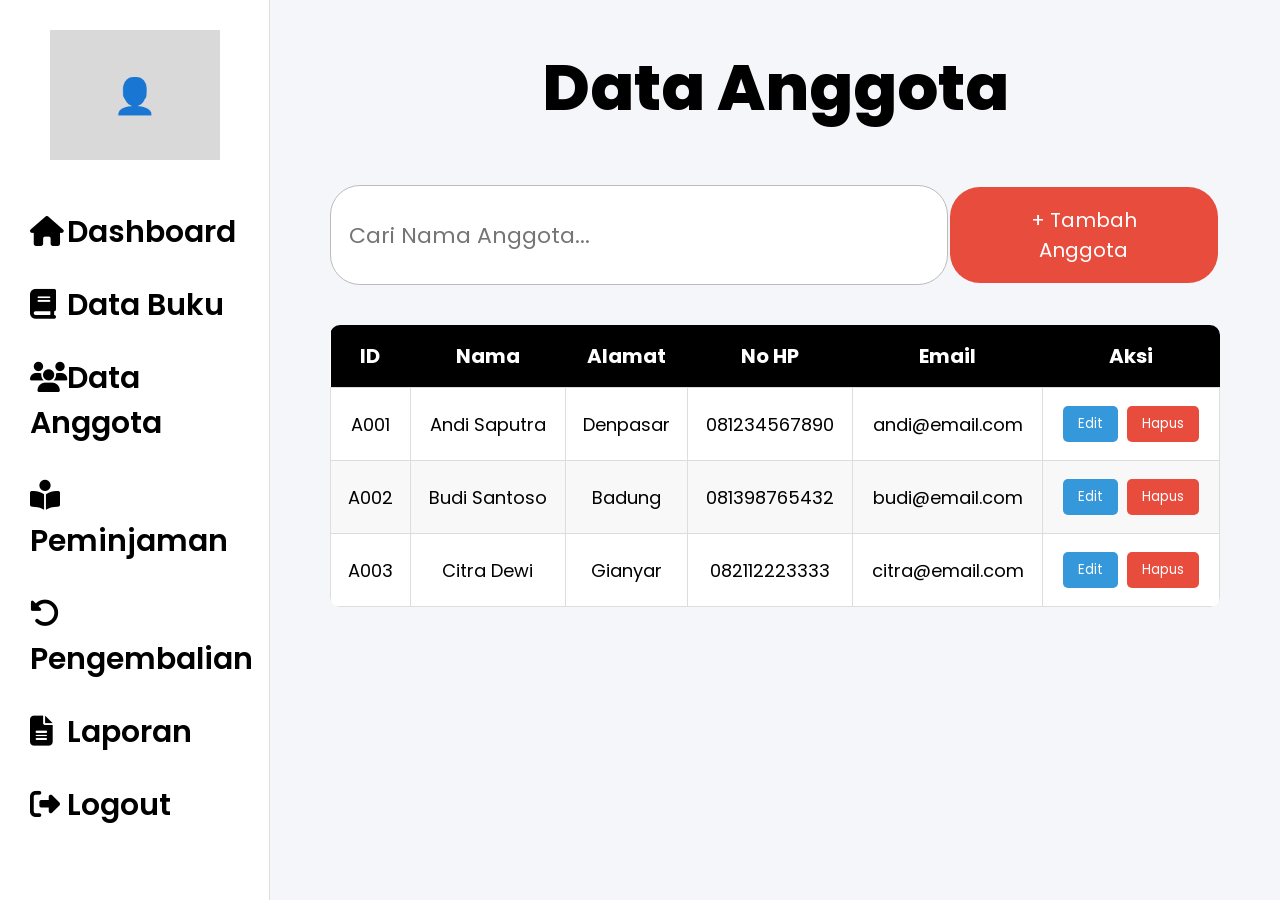
<file: anggota.html>
<!DOCTYPE html>
<html lang="id">
<head>

<meta charset="UTF-8">

<meta name="viewport" content="width=device-width, initial-scale=1.0">

<title>Data Anggota</title>

<link rel="stylesheet" href="css/style.css">

<link rel="stylesheet"
href="https://cdnjs.cloudflare.com/ajax/libs/font-awesome/6.5.2/css/all.min.css">

</head>

<body>

<div class="wrapper">

<aside class="sidebar">

<div class="logo">👤</div>

<ul>

<li><a href="dashboard.html"><i class="fa-solid fa-house"></i> Dashboard</a></li>

<li><a href="buku.html"><i class="fa-solid fa-book"></i> Data Buku</a></li>

<li><a href="anggota.html"><i class="fa-solid fa-users"></i> Data Anggota</a></li>

<li><a href="peminjaman.html"><i class="fa-solid fa-book-open-reader"></i> Peminjaman</a></li>

<li><a href="pengembalian.html"><i class="fa-solid fa-rotate-left"></i> Pengembalian</a></li>

<li><a href="laporan.html"><i class="fa-solid fa-file-lines"></i> Laporan</a></li>

<li><a href="index.html"><i class="fa-solid fa-right-from-bracket"></i> Logout</a></li>

</ul>

</aside>

<main class="main">

<h1 class="title">

Data Anggota

</h1>

<div class="top-bar">

<input
type="text"
class="search"
placeholder="Cari Nama Anggota...">

<button class="add">

+ Tambah Anggota

</button>

</div>

<table>

<thead>

<tr>

<th>ID</th>

<th>Nama</th>

<th>Alamat</th>

<th>No HP</th>

<th>Email</th>

<th>Aksi</th>

</tr>

</thead>

<tbody>

<tr>

<td>A001</td>

<td>Andi Saputra</td>

<td>Denpasar</td>

<td>081234567890</td>

<td>andi@email.com</td>

<td>

<button>Edit</button>

<button>Hapus</button>

</td>

</tr>

<tr>

<td>A002</td>

<td>Budi Santoso</td>

<td>Badung</td>

<td>081398765432</td>

<td>budi@email.com</td>

<td>

<button>Edit</button>

<button>Hapus</button>

</td>

</tr>

<tr>

<td>A003</td>

<td>Citra Dewi</td>

<td>Gianyar</td>

<td>082112223333</td>

<td>citra@email.com</td>

<td>

<button>Edit</button>

<button>Hapus</button>

</td>

</tr>

</tbody>

</table>

</main>

</div>

</body>
</html>
</file>
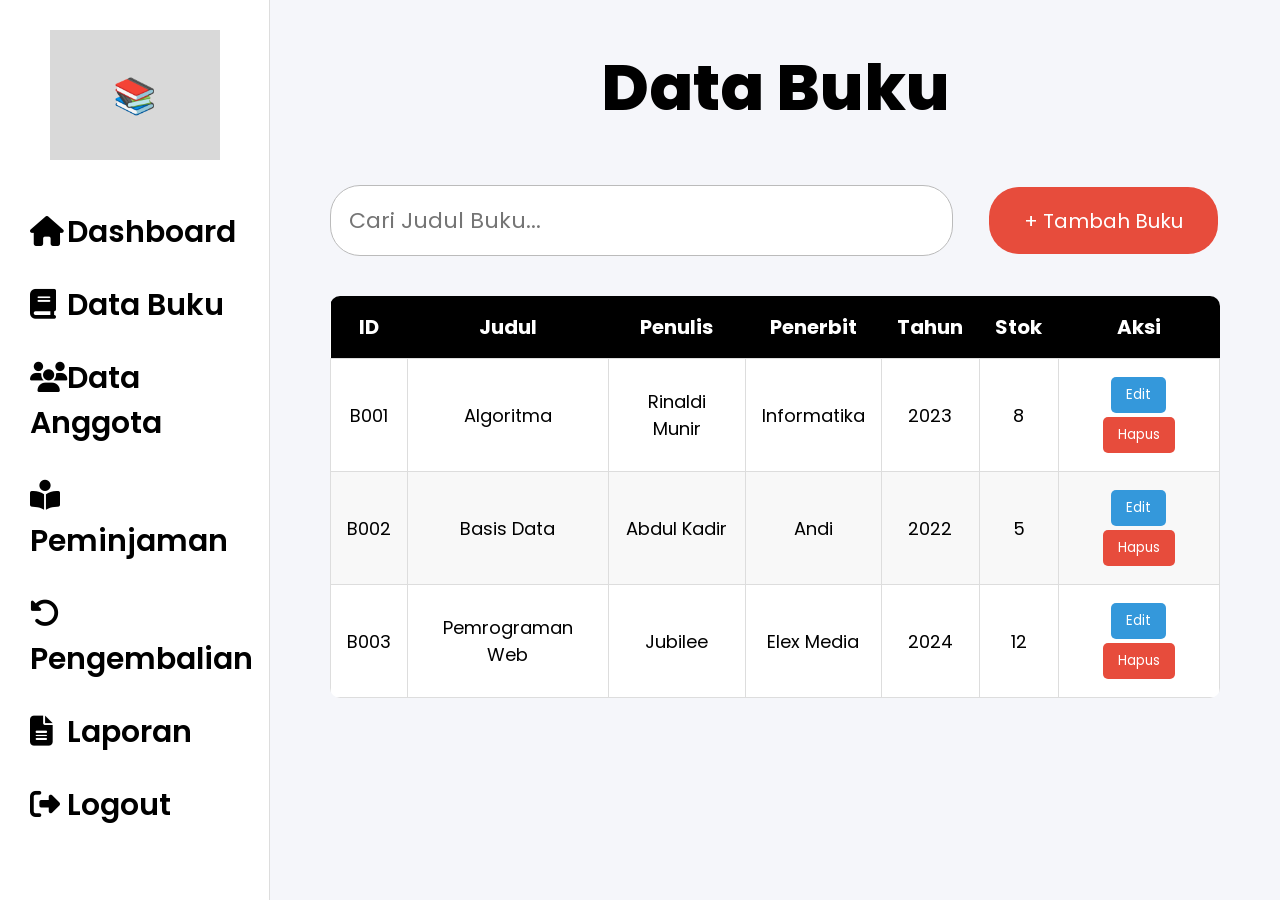
<file: buku.html>
<!DOCTYPE html>
<html lang="id">
<head>
    <meta charset="UTF-8">
    <meta name="viewport" content="width=device-width, initial-scale=1.0">
    <title>Data Buku</title>

    <link rel="stylesheet" href="css/style.css">

    <link rel="stylesheet"
    href="https://cdnjs.cloudflare.com/ajax/libs/font-awesome/6.5.2/css/all.min.css">
</head>

<body>

<div class="wrapper">

    <aside class="sidebar">

        <div class="logo">📚</div>

        <ul>
            <li><a href="dashboard.html"><i class="fa-solid fa-house"></i> Dashboard</a></li>
            <li><a href="buku.html"><i class="fa-solid fa-book"></i> Data Buku</a></li>
            <li><a href="anggota.html"><i class="fa-solid fa-users"></i> Data Anggota</a></li>
            <li><a href="peminjaman.html"><i class="fa-solid fa-book-open-reader"></i> Peminjaman</a></li>
            <li><a href="pengembalian.html"><i class="fa-solid fa-rotate-left"></i> Pengembalian</a></li>
            <li><a href="laporan.html"><i class="fa-solid fa-file-lines"></i> Laporan</a></li>
            <li><a href="index.html"><i class="fa-solid fa-right-from-bracket"></i> Logout</a></li>
        </ul>

    </aside>

    <main class="main">

        <h1 class="title">Data Buku</h1>

        <div class="top-bar">

            <input
                type="text"
                class="search"
                placeholder="Cari Judul Buku...">

            <button class="add">
                + Tambah Buku
            </button>

        </div>

        <table>

            <thead>

                <tr>

                    <th>ID</th>
                    <th>Judul</th>
                    <th>Penulis</th>
                    <th>Penerbit</th>
                    <th>Tahun</th>
                    <th>Stok</th>
                    <th>Aksi</th>

                </tr>

            </thead>

            <tbody>

                <tr>

                    <td>B001</td>
                    <td>Algoritma</td>
                    <td>Rinaldi Munir</td>
                    <td>Informatika</td>
                    <td>2023</td>
                    <td>8</td>

                    <td>

                        <button>Edit</button>

                        <button>Hapus</button>

                    </td>

                </tr>

                <tr>

                    <td>B002</td>
                    <td>Basis Data</td>
                    <td>Abdul Kadir</td>
                    <td>Andi</td>
                    <td>2022</td>
                    <td>5</td>

                    <td>

                        <button>Edit</button>

                        <button>Hapus</button>

                    </td>

                </tr>

                <tr>

                    <td>B003</td>
                    <td>Pemrograman Web</td>
                    <td>Jubilee</td>
                    <td>Elex Media</td>
                    <td>2024</td>
                    <td>12</td>

                    <td>

                        <button>Edit</button>

                        <button>Hapus</button>

                    </td>

                </tr>

            </tbody>

        </table>

    </main>

</div>

</body>
</html>
</file>
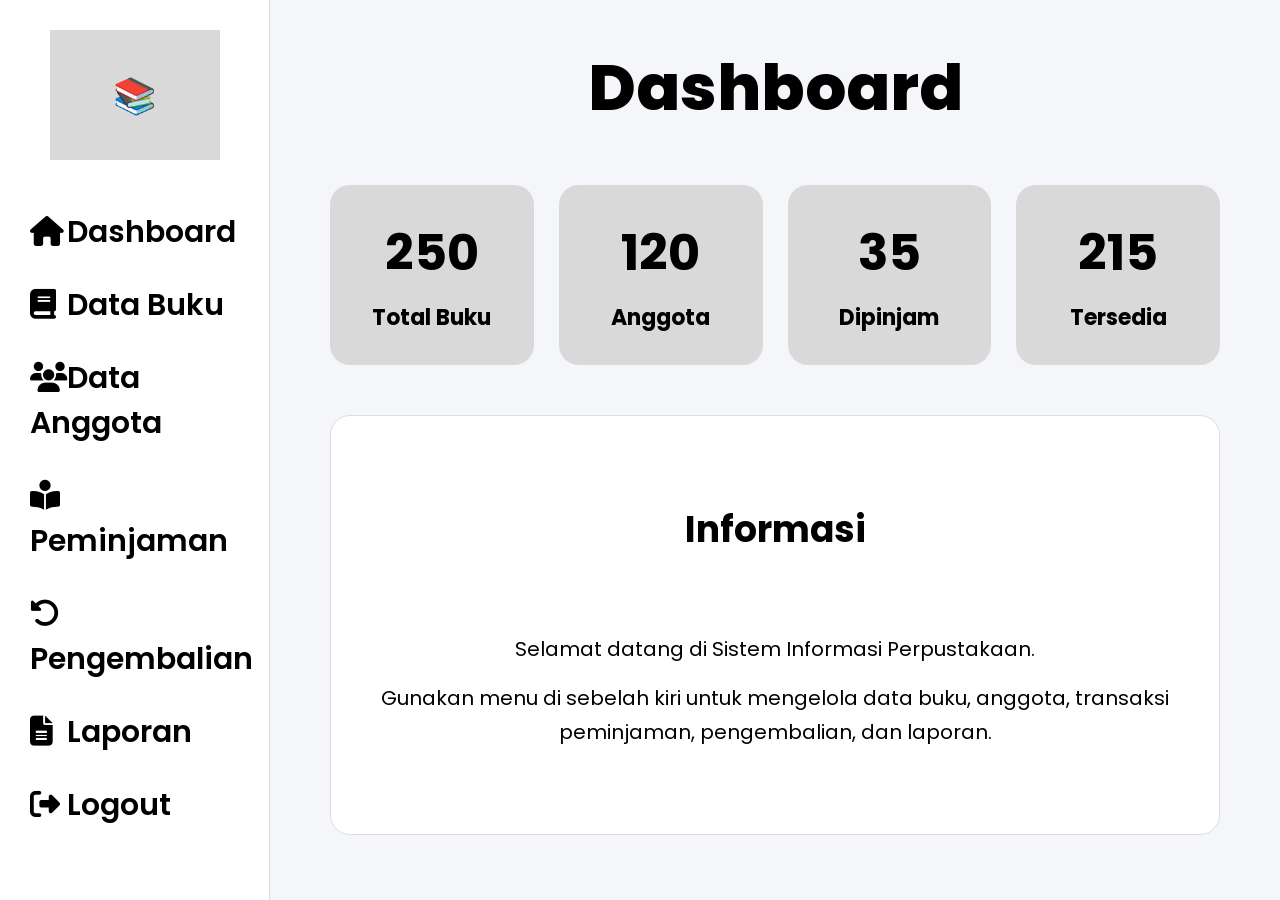
<file: dashboard.html>
<!DOCTYPE html>
<html lang="id">

<head>

    <meta charset="UTF-8">
    <meta name="viewport" content="width=device-width, initial-scale=1.0">

    <title>Dashboard</title>

    <link rel="stylesheet" href="css/style.css">

    <link rel="stylesheet"
    href="https://cdnjs.cloudflare.com/ajax/libs/font-awesome/6.5.2/css/all.min.css">

</head>

<body>

<div class="wrapper">

    <!-- Sidebar -->

    <aside class="sidebar">

        <div class="logo">
            📚
        </div>

        <ul>

            <li>
                <a href="dashboard.html">
                    <i class="fa-solid fa-house"></i>
                    Dashboard
                </a>
            </li>

            <li>
                <a href="buku.html">
                    <i class="fa-solid fa-book"></i>
                    Data Buku
                </a>
            </li>

            <li>
                <a href="anggota.html">
                    <i class="fa-solid fa-users"></i>
                    Data Anggota
                </a>
            </li>

            <li>
                <a href="peminjaman.html">
                    <i class="fa-solid fa-book-open-reader"></i>
                    Peminjaman
                </a>
            </li>

            <li>
                <a href="pengembalian.html">
                    <i class="fa-solid fa-rotate-left"></i>
                    Pengembalian
                </a>
            </li>

            <li>
                <a href="laporan.html">
                    <i class="fa-solid fa-file-lines"></i>
                    Laporan
                </a>
            </li>

            <li>
                <a href="index.html">
                    <i class="fa-solid fa-right-from-bracket"></i>
                    Logout
                </a>
            </li>

        </ul>

    </aside>

    <!-- Main -->

    <main class="main">

        <h1 class="title">

            Dashboard

        </h1>

        <div class="cards">

            <div class="card">

                <div>

                    <h2>250</h2>

                    <p>Total Buku</p>

                </div>

            </div>

            <div class="card">

                <div>

                    <h2>120</h2>

                    <p>Anggota</p>

                </div>

            </div>

            <div class="card">

                <div>

                    <h2>35</h2>

                    <p>Dipinjam</p>

                </div>

            </div>

            <div class="card">

                <div>

                    <h2>215</h2>

                    <p>Tersedia</p>

                </div>

            </div>

        </div>

        <div class="chart">

            <div>

                <h2>Informasi</h2>

                <br>

                <p>

                    Selamat datang di Sistem Informasi Perpustakaan.

                </p>

                <p>

                    Gunakan menu di sebelah kiri untuk mengelola data buku,

                    anggota, transaksi peminjaman, pengembalian,

                    dan laporan.

                </p>

            </div>

        </div>

    </main>

</div>

</body>

</html>
</file>
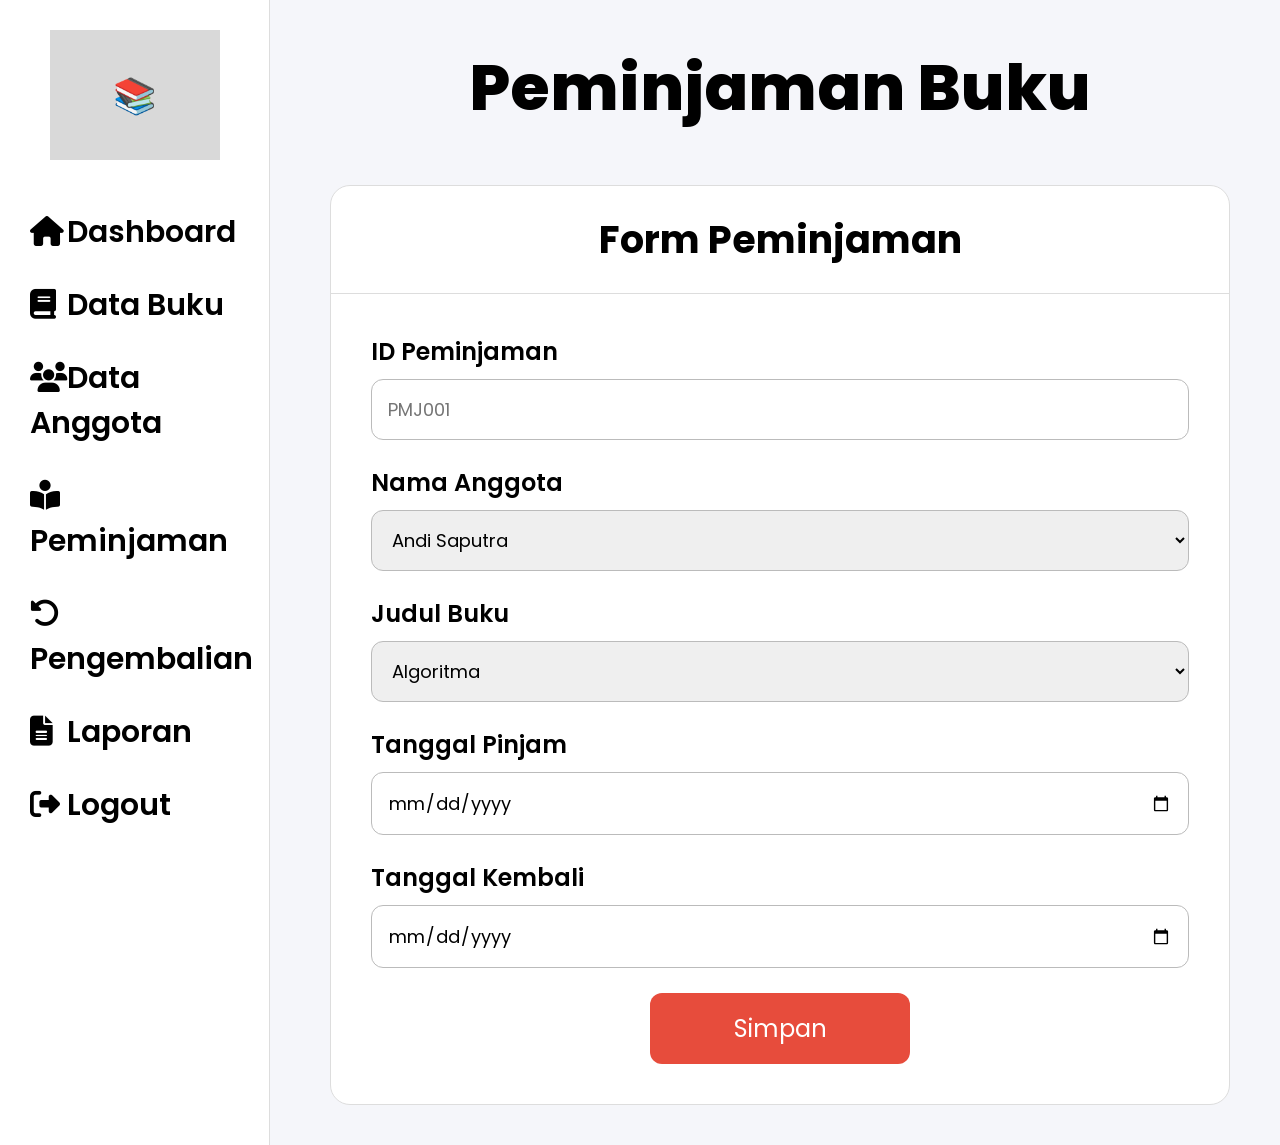
<file: peminjaman.html>
<!DOCTYPE html>
<html lang="id">
<head>
<meta charset="UTF-8">
<meta name="viewport" content="width=device-width, initial-scale=1.0">
<title>Peminjaman Buku</title>

<link rel="stylesheet" href="css/style.css">

<link rel="stylesheet"
href="https://cdnjs.cloudflare.com/ajax/libs/font-awesome/6.5.2/css/all.min.css">

</head>
<body>

<div class="wrapper">

<aside class="sidebar">

<div class="logo">📚</div>

<ul>
<li><a href="dashboard.html"><i class="fa-solid fa-house"></i> Dashboard</a></li>
<li><a href="buku.html"><i class="fa-solid fa-book"></i> Data Buku</a></li>
<li><a href="anggota.html"><i class="fa-solid fa-users"></i> Data Anggota</a></li>
<li><a href="peminjaman.html"><i class="fa-solid fa-book-open-reader"></i> Peminjaman</a></li>
<li><a href="pengembalian.html"><i class="fa-solid fa-rotate-left"></i> Pengembalian</a></li>
<li><a href="laporan.html"><i class="fa-solid fa-file-lines"></i> Laporan</a></li>
<li><a href="index.html"><i class="fa-solid fa-right-from-bracket"></i> Logout</a></li>
</ul>

</aside>

<main class="main">

<h1 class="title">Peminjaman Buku</h1>

<div class="form-box">

<div class="form-header">
Form Peminjaman
</div>

<div class="form-body">

<label>ID Peminjaman</label>
<input type="text" placeholder="PMJ001">

<label>Nama Anggota</label>
<select>
<option>Andi Saputra</option>
<option>Budi Santoso</option>
<option>Citra Dewi</option>
</select>

<label>Judul Buku</label>
<select>
<option>Algoritma</option>
<option>Basis Data</option>
<option>Pemrograman Web</option>
</select>

<label>Tanggal Pinjam</label>
<input type="date">

<label>Tanggal Kembali</label>
<input type="date">

<button class="save">
Simpan
</button>

</div>

</div>

</main>

</div>

</body>
</html>
</file>
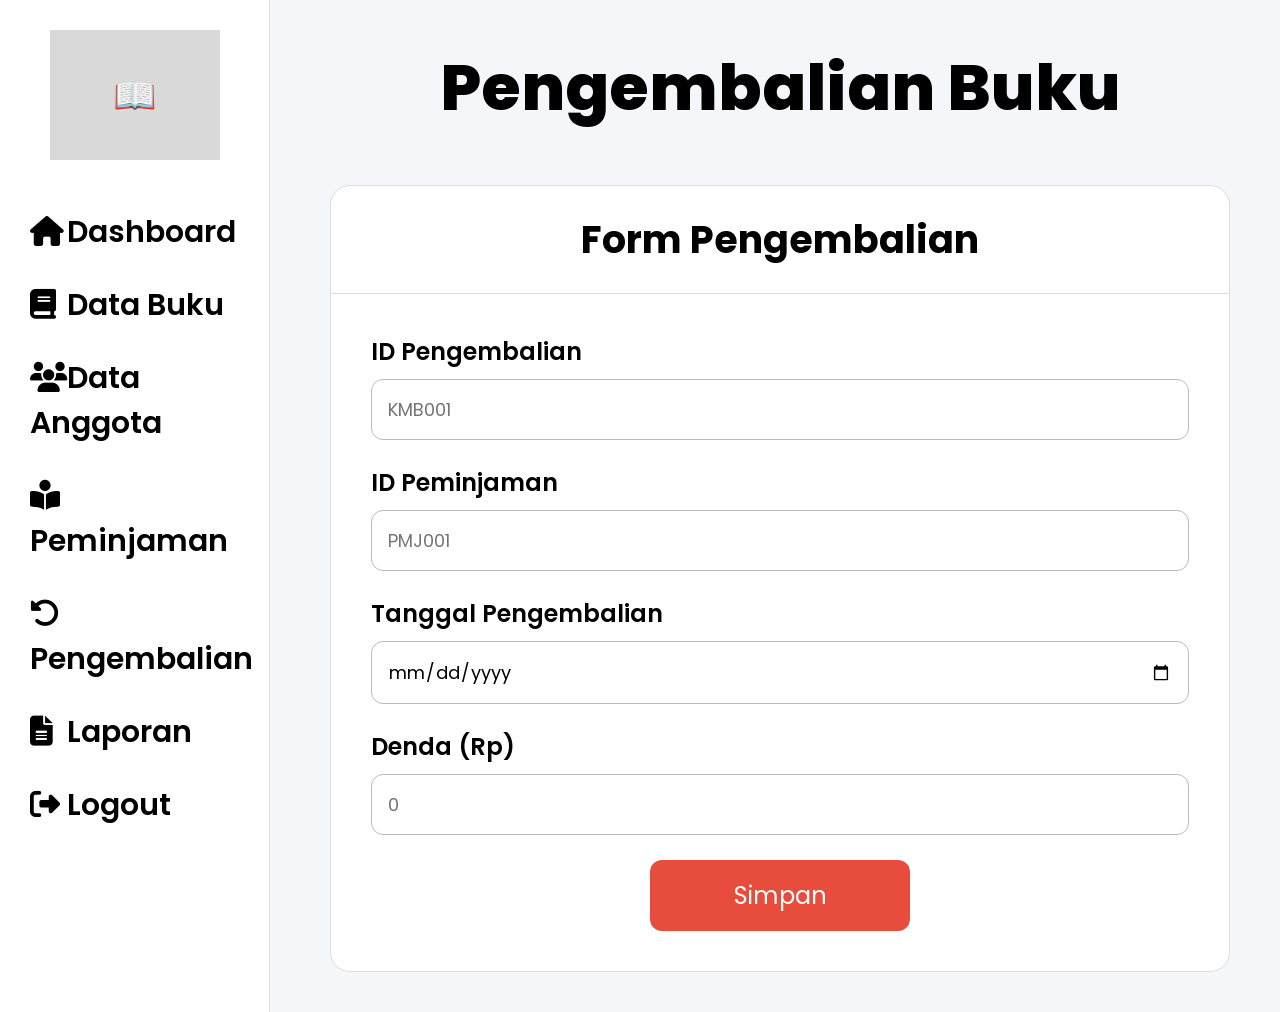
<file: pengembalian.html>
<!DOCTYPE html>
<html lang="id">
<head>

<meta charset="UTF-8">
<meta name="viewport" content="width=device-width, initial-scale=1.0">

<title>Pengembalian Buku</title>

<link rel="stylesheet" href="css/style.css">

<link rel="stylesheet"
href="https://cdnjs.cloudflare.com/ajax/libs/font-awesome/6.5.2/css/all.min.css">

</head>

<body>

<div class="wrapper">

<aside class="sidebar">

<div class="logo">📖</div>

<ul>
<li><a href="dashboard.html"><i class="fa-solid fa-house"></i> Dashboard</a></li>
<li><a href="buku.html"><i class="fa-solid fa-book"></i> Data Buku</a></li>
<li><a href="anggota.html"><i class="fa-solid fa-users"></i> Data Anggota</a></li>
<li><a href="peminjaman.html"><i class="fa-solid fa-book-open-reader"></i> Peminjaman</a></li>
<li><a href="pengembalian.html"><i class="fa-solid fa-rotate-left"></i> Pengembalian</a></li>
<li><a href="laporan.html"><i class="fa-solid fa-file-lines"></i> Laporan</a></li>
<li><a href="index.html"><i class="fa-solid fa-right-from-bracket"></i> Logout</a></li>
</ul>

</aside>

<main class="main">

<h1 class="title">Pengembalian Buku</h1>

<div class="form-box">

<div class="form-header">
Form Pengembalian
</div>

<div class="form-body">

<label>ID Pengembalian</label>
<input type="text" placeholder="KMB001">

<label>ID Peminjaman</label>
<input type="text" placeholder="PMJ001">

<label>Tanggal Pengembalian</label>
<input type="date">

<label>Denda (Rp)</label>
<input type="number" placeholder="0">

<button class="save">
Simpan
</button>

</div>

</div>

</main>

</div>

</body>
</html>
</file>
<file: css/style.css>
/* ===========================
   GOOGLE FONT
=========================== */

@import url('https://fonts.googleapis.com/css2?family=Poppins:wght@300;400;500;600;700;800&display=swap');

*{
    margin:0;
    padding:0;
    box-sizing:border-box;
    font-family:'Poppins',sans-serif;
}

body{
    background:#f5f6fa;
}

/* ===========================
LOGIN
=========================== */

.login-container{

    width:100%;
    min-height:100vh;

    display:flex;
    flex-direction:column;
    justify-content:center;
    align-items:center;

    padding:40px;
}

.login-title{

    font-size:58px;
    font-weight:800;
    margin-bottom:50px;
}

.login-content{

    width:1200px;
    display:flex;
    justify-content:space-between;
    align-items:center;
}

.logo-box{

    width:420px;
    height:500px;

    background:#d9d9d9;

    display:flex;
    justify-content:center;
    align-items:center;

    font-size:40px;
}

.login-box{

    width:560px;
    background:white;

    border-radius:20px;
    border:1px solid #cfcfcf;

    overflow:hidden;
}

.login-header{

    text-align:center;

    padding:25px;

    border-bottom:1px solid #ddd;

    font-size:45px;
    font-weight:bold;
}

.login-body{

    padding:45px;
}

.login-body label{

    display:block;

    margin-bottom:10px;

    font-size:28px;

    font-weight:600;
}

.login-body input{

    width:100%;

    padding:18px;

    border-radius:12px;

    border:1px solid #ccc;

    font-size:20px;

    margin-bottom:30px;
}

.login-body a{

    color:black;

    text-decoration:none;
}

.login-btn{

    width:100%;

    padding:18px;

    margin-top:40px;

    border:none;

    background:black;

    color:white;

    border-radius:12px;

    cursor:pointer;

    font-size:26px;

    transition:.3s;
}

.login-btn:hover{

    background:#2d3436;
}

.register{

    margin-top:35px;

    text-align:center;

    font-size:20px;
}

/* ===========================
LAYOUT
=========================== */

.wrapper{

    display:flex;

    min-height:100vh;
}

.sidebar{

    width:270px;

    background:white;

    border-right:1px solid #ddd;

    padding:30px;
}

.logo{

    width:170px;

    height:130px;

    background:#d9d9d9;

    display:flex;

    justify-content:center;

    align-items:center;

    margin:auto;

    margin-bottom:50px;

    font-size:35px;
}

.sidebar ul{

    list-style:none;
}

.sidebar ul li{

    margin-bottom:28px;
}

.sidebar ul li a{

    text-decoration:none;

    color:black;

    font-size:30px;

    font-weight:600;
}

.sidebar ul li a:hover{

    color:#0066ff;
}

.main{

    flex:1;

    padding:40px 60px;
}

.title{

    text-align:center;

    font-size:64px;

    font-weight:800;

    margin-bottom:50px;
}

/* ===========================
CARD
=========================== */

.cards{

    display:grid;

    grid-template-columns:repeat(4,1fr);

    gap:25px;
}

.card{

    height:180px;

    background:#d9d9d9;

    border-radius:20px;

    display:flex;

    justify-content:center;

    align-items:center;

    font-size:28px;

    font-weight:bold;
}

.chart{

    margin-top:50px;

    height:420px;

    background:#d9d9d9;

    border-radius:20px;

    display:flex;

    justify-content:center;

    align-items:center;

    font-size:40px;
}

/* ===========================
SEARCH
=========================== */

.top-bar{

    display:flex;

    justify-content:space-between;

    margin-bottom:40px;
}

.search{

    width:70%;

    padding:18px;

    border-radius:30px;

    border:1px solid #bbb;

    font-size:22px;
}

.add{

    padding:18px 35px;

    border:none;

    background:black;

    color:white;

    border-radius:30px;

    cursor:pointer;

    font-size:20px;
}

/* ===========================
TABLE
=========================== */

table{

    width:100%;

    border-collapse:collapse;

    background:white;
}

table th{

    background:black;

    color:white;

    padding:16px;

    font-size:20px;
}

table td{

    padding:16px;

    text-align:center;

    border:1px solid #ddd;

    font-size:18px;
}

/* ===========================
FORM
=========================== */

.form-box{

    width:900px;

    margin:auto;

    background:white;

    border-radius:20px;

    border:1px solid #ddd;

    overflow:hidden;
}

.form-header{

    padding:25px;

    text-align:center;

    font-size:38px;

    font-weight:bold;

    border-bottom:1px solid #ddd;
}

.form-body{

    padding:40px;
}

.form-body label{

    display:block;

    margin-bottom:10px;

    font-size:24px;

    font-weight:600;
}

.form-body input,.form-body select{

    width:100%;

    padding:16px;

    margin-bottom:25px;

    border-radius:12px;

    border:1px solid #bbb;

    font-size:18px;
}

.save{

    width:260px;

    padding:18px;

    display:block;

    margin:auto;

    background:black;

    color:white;

    border:none;

    border-radius:12px;

    font-size:24px;

    cursor:pointer;
}

.logo-box div{

    text-align:center;

}

.logo-box img{

    width:170px;

    height:170px;

    object-fit:contain;

    margin-bottom:20px;

}

.logo-box h3{

    font-size:32px;

    font-weight:500;

}

.login-box{

    box-shadow:0 5px 20px rgba(0,0,0,.08);

}

.login-body input:focus{

    outline:none;

    border:2px solid #000;

}

.login-btn{

    font-weight:600;
}

.login-btn:hover{

    transform:translateY(-2px);

}
.sidebar i{

    width:30px;

}

.card h2{

    font-size:50px;

    text-align:center;

}

.card p{

    margin-top:10px;

    font-size:22px;

}

.chart{

    padding:40px;

    text-align:center;

    background:white;

    border:1px solid #ddd;

}

.chart h2{

    font-size:36px;

}

.chart p{

    margin-top:15px;

    font-size:20px;

    line-height:1.7;

}
button{
    padding:8px 15px;
    border:none;
    border-radius:5px;
    cursor:pointer;
    margin:2px;
}

button:first-child{
    background:#3498db;
    color:white;
}

button:last-child{
    background:#e74c3c;
    color:white;
}

button:hover{
    opacity:.85;
}

table{
    border-radius:10px;
    overflow:hidden;
}

table tr:nth-child(even){
    background:#f8f8f8;
}

table tr:hover{
    background:#ececec;
}
</file>
